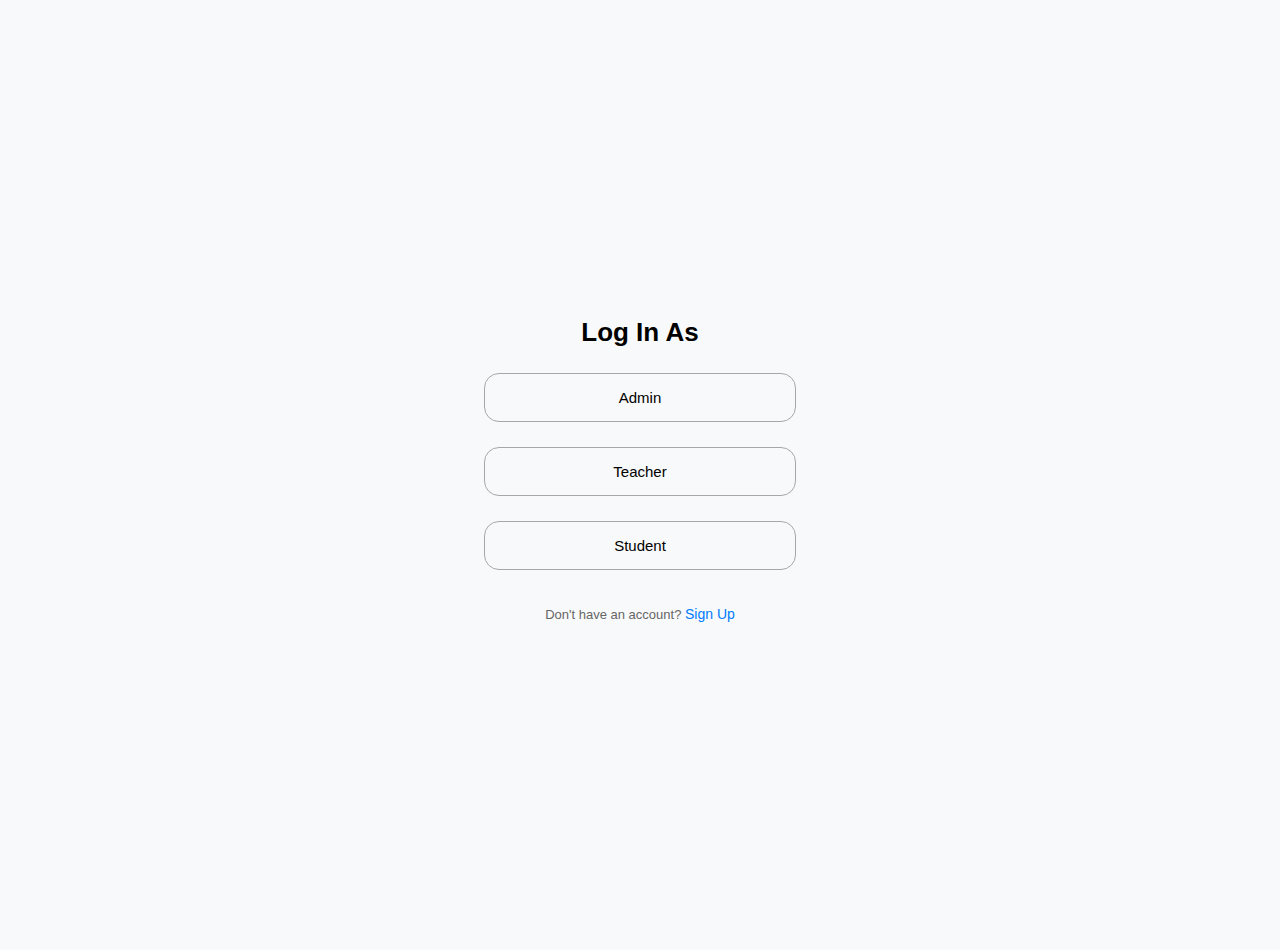
<file: Index.html>
<!DOCTYPE html>
<html lang="en">
<head>
    <meta charset="UTF-8">
    <meta name="viewport" content="width=device-width, initial-scale=1.0">
    <title>Scholar Desk - Login</title>
    <link rel="stylesheet" href="CSS/LoginAs.css">

</head>
<body>
    <div class="Container"> 
        <h2> Log In As </h2>
        <div class="buttons">
            <a href="LoginAsAdmin.html"> <button class="btn"> Admin </button></a>
            <a href="LoginAsTeacher.html"> <button class="btn"> Teacher </button></a>
            <a href="LoginAsStudent.html"> <button class="btn"> Student </button></a>
        </div>
       <p class="terms"> Don't have an account? <a href="SignUpAs.html"> Sign Up </a></p>
    </div>

    <script src="JS/function.js"></script>

</body>
</html>
</file>
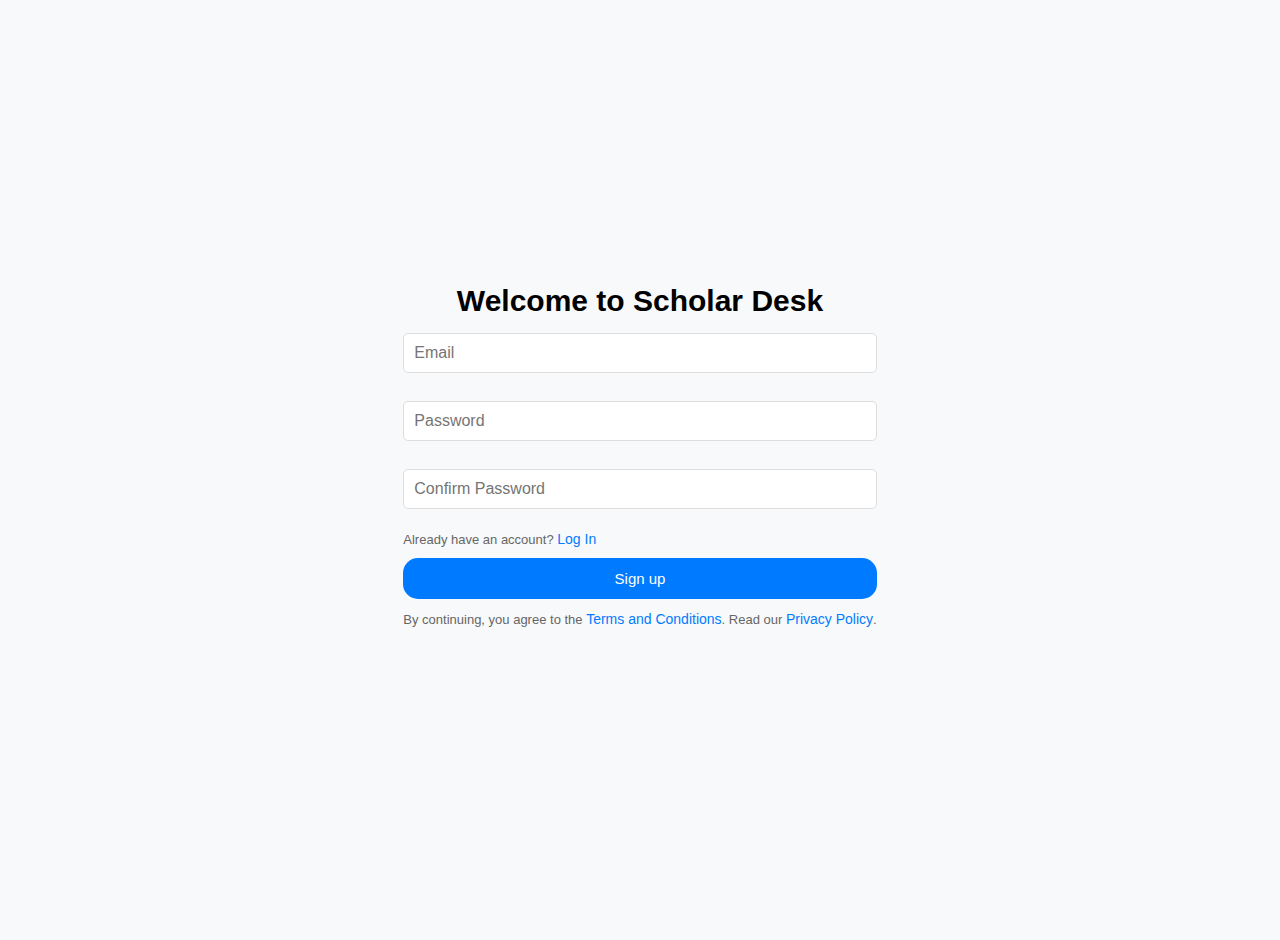
<file: AdminSignUp.html>
<!DOCTYPE html>
<html lang="en">
<head>
    <meta charset="UTF-8">
    <meta name="viewport" content="width=device-width, initial-scale=1.0">
    <title>Scholar Desk - Sign up</title>
    <link rel="stylesheet" href="CSS/SignpUp.css">

</head>
<body>
    <div class="Container"> 
        <h2> Welcome to Scholar Desk </h2>
        
        <form id="SignUp-form" method="post" action="./AdminRegisterAccount.php">
            <input type="email" id="email" name="email" placeholder="Email" required> <br>

            <div class="password-container">
                <input type="password" id="password" name="password" placeholder="Password" required>
                <img src="Images/hide.png" alt="Toggle Password" class="eye-icon" onclick="togglePassword()">
                <div class="password-container">
                    <input type="password" id="confirm-password" placeholder="Confirm Password" required>
                    <img src="Images/hide.png" alt="Toggle Password" class="eye-icon" onclick="togglePassword()">
                    <p id="passwordError" style="color: red; display: none;">Passwords do not match</p>
                </div>         
            </div>
            <p class="terms"> Already have an account? <a href="LoginAsAdmin.html"> Log In </a></p>
            <button type="submit"> Sign up </button> <br>
            <p class="terms"> By continuing, you agree to the <a href="#"> Terms and Conditions</a>. Read our <a href="#"> Privacy Policy</a>.</p> <br> 
        </form>
    </div>
    <script>
        let registerForm = document.getElementById('SignUp-form')
        let password = document.getElementById('password')
        let confirmPassword = document.getElementById('confirm-password')
        let passwordError = document.getElementById("passwordError")

        registerForm.addEventListener('submit', function(event) {
            if (password.value !== confirmPassword.value) {
                event.preventDefault();
                passwordError.style.display = 'block';
            } else {
                passwordError.style.display = 'none';
            }
        });
    </script>

    <script src="JS/function.js"></script>
</body>
</html>
</file>
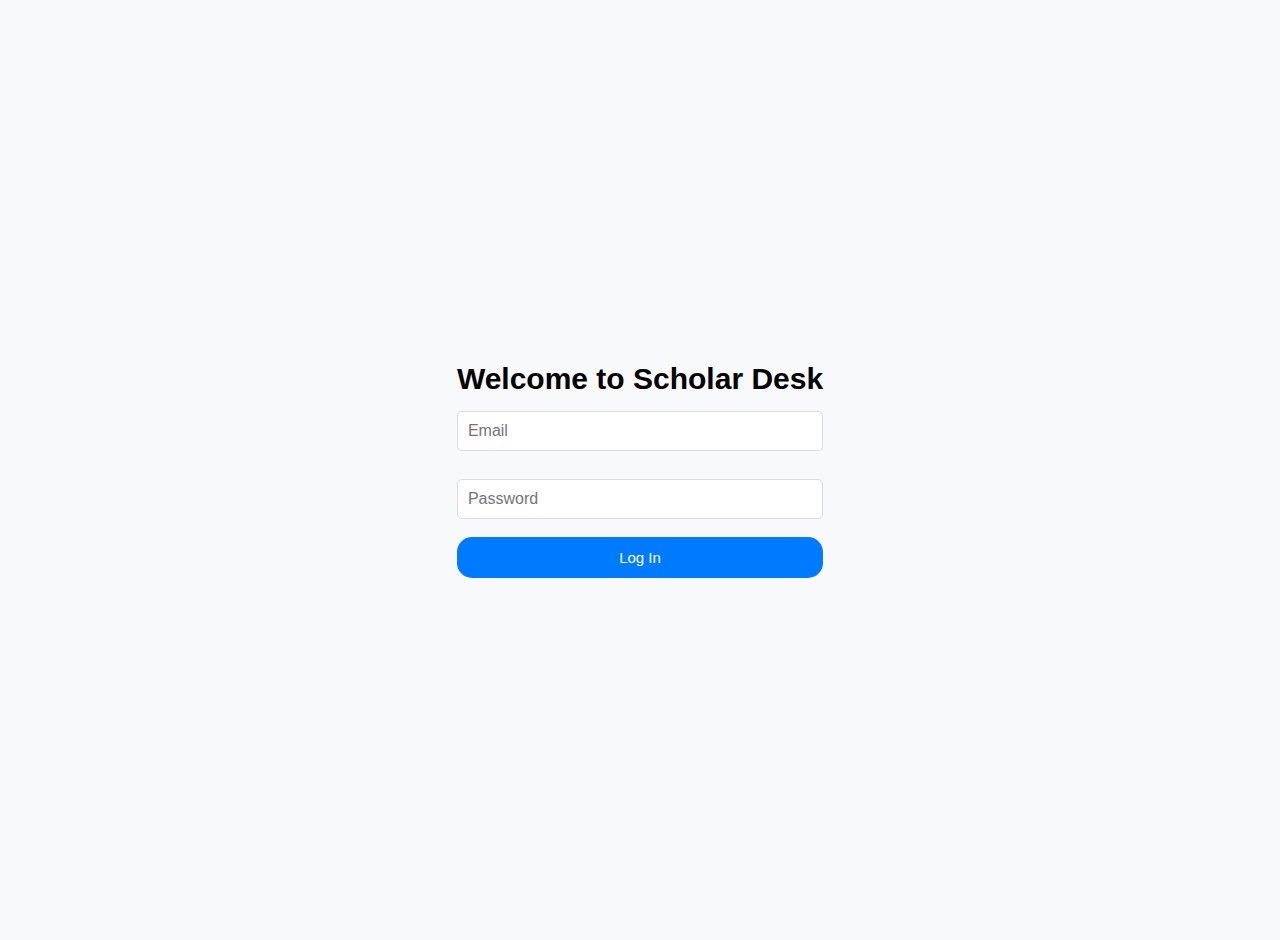
<file: LoginAsAdmin.html>
<!DOCTYPE html>
<html lang="en">
<head>
    <meta charset="UTF-8">
    <meta name="viewport" content="width=device-width, initial-scale=1.0">
    <title>Scholar Desk - Login as Admin</title>
    <link rel="stylesheet" href="CSS/SignpUp.css">

</head>
<body>
    <div class="Container"> 
        <h2> Welcome to Scholar Desk</h2>
        
        <form id="SignUp-form" method="post" action="AdminLoginAccount.php">
            <!-- email is yjesse330@gmail.com -->
            <input type="email" id="email" name="email" placeholder="Email" required> <br>

            <div class="password-container">
                <!-- password is password -->
                <input type="password" id="password" name="password" placeholder="Password" required>
                <img src="Images/hide.png" alt="Toggle Password" class="eye-icon" onclick="togglePassword()">
            </div>
            <button type="submit"> Log In </button>
        </form>

    <script src="JS/function.js"></script>
</body>
</html>
</file>
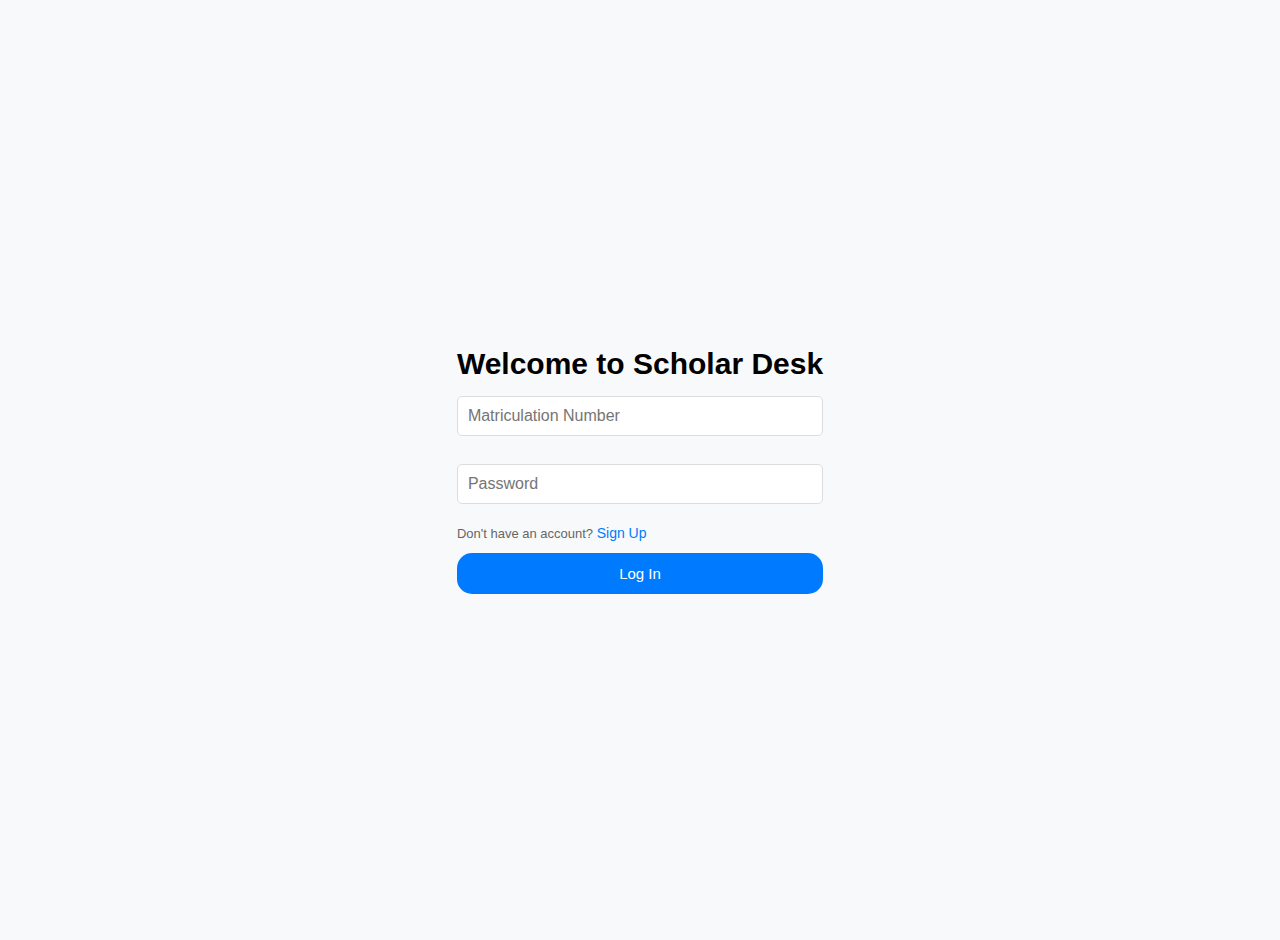
<file: LoginAsStudent.html>
<!DOCTYPE html>
<html lang="en">
<head>
    <meta charset="UTF-8">
    <meta name="viewport" content="width=device-width, initial-scale=1.0">
    <title>Scholar Desk - Login as Student</title>
    <link rel="stylesheet" href="CSS/SignpUp.css">

</head>
<body>
    <div class="Container"> 
        <h2> Welcome to Scholar Desk </h2>
        
        <form id="SignUp-form" method="post" action="StudentLoginAccount.php">
            <input type="text" id="matricNumber" name="mNumber" placeholder="Matriculation Number" required> <br>

            <div class="password-container">
                <input type="password" name="password" id="password" placeholder="Password" required>
                <img src="Images/hide.png" alt="Toggle Password" class="eye-icon" onclick="togglePassword()">
            </div>
            <p class="terms"> Don't have an account? <a href="SignUpAs.html"> Sign Up </a></p>
            <button type="submit"> Log In </button>
        </form>

    <script src="JS/function.js"></script>
</body>
</html>
</file>
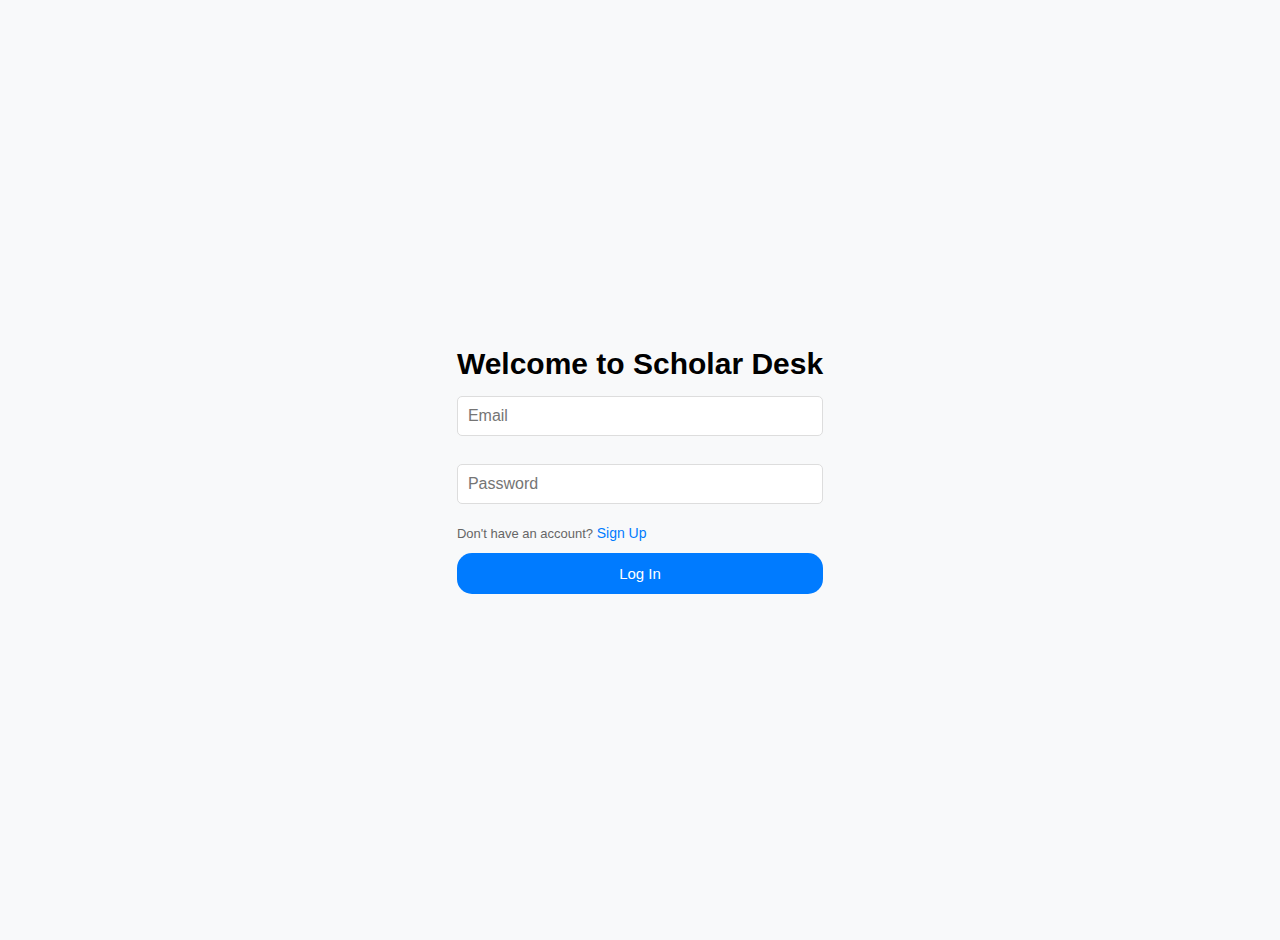
<file: LoginAsTeacher.html>
<!DOCTYPE html>
<html lang="en">
<head>
    <meta charset="UTF-8">
    <meta name="viewport" content="width=device-width, initial-scale=1.0">
    <title>Scholar Desk - Login as Teacher</title>
    <link rel="stylesheet" href="CSS/SignpUp.css">

</head>
<body>
    <div class="Container"> 
        <h2> Welcome to Scholar Desk</h2>
        
        <form id="SignUp-form" method="post" action="TeacherLoginAccount.php">
            <input type="email" id="email" name="email" placeholder="Email" required> <br>

            <div class="password-container">
                <input type="password" id="password" name="password" placeholder="Password" required>
                <img src="Images/hide.png" alt="Toggle Password" class="eye-icon" onclick="togglePassword()">
            </div>
            <p class="terms"> Don't have an account? <a href="SignUpAs.html"> Sign Up </a></p>
            <button type="submit"> Log In </button>
        </form>

    <script src="JS/function.js"></script>
</body>
</html>
</file>
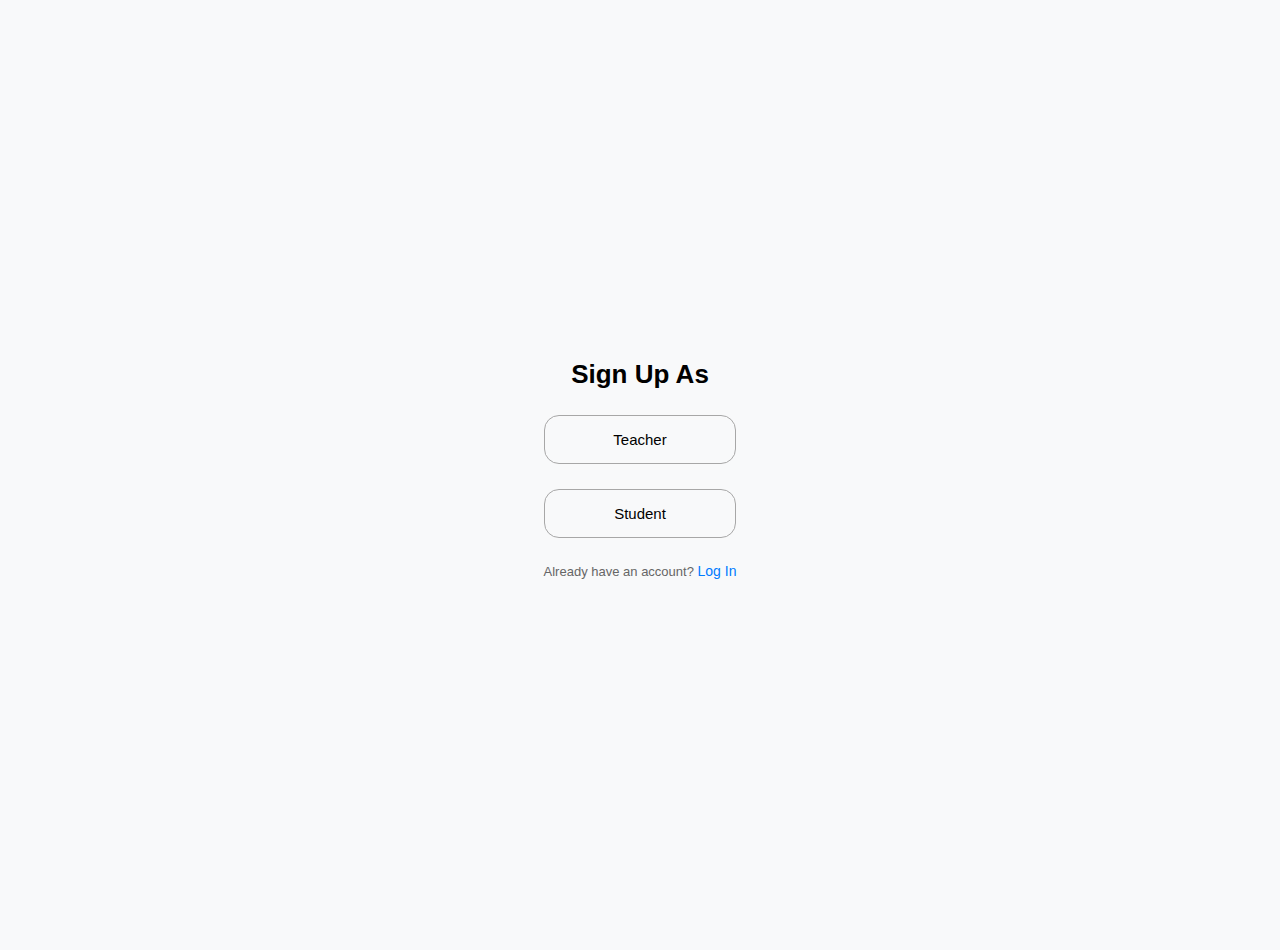
<file: SignUpAs.html>
<!DOCTYPE html>
<html lang="en">
<head>
    <meta charset="UTF-8">
    <meta name="viewport" content="width=device-width, initial-scale=1.0">
    <title>Scholar Desk - Sign up</title>
    <link rel="stylesheet" href="CSS/SignUpAs.css">

</head>
<body>
    <div class="Container"> 
        <h2> Sign Up As </h2>
        <div class="buttons">
            <!-- <div class="btn"><a href="AdminSignUp.html"> Admin </a></div> -->
            <div class="btn"><a href="TeacherSignUp.php"> Teacher </a></div>
            <div class="btn"><a href="StudentSignUp.php"> Student </a></div>
        </div>
        <p class="terms"> Already have an account? <a href="Index.html"> Log In </a></p>
    </div>

    <script src="JS/function.js"></script>

</body>
</html>
</file>
<file: CSS/LoginAs.css>
* {
    box-sizing: border-box;
    margin: 0;
    padding: 0;
}

body {
    font-family: Arial, sans-serif;
    display: flex;
    justify-content: center;
    align-items: center;
    height: 100vh;
    margin: 25px;
    background-color: #f8f9fa;
}

.logo {
    display: flex;
    align-items: center;
    gap: 0.5rem;
    justify-content: center;
}

.logo a {
    text-decoration: none;
    color: black;
    font-weight: bold;
    font-size: 2rem;
}

.notifications img {
    height: 1.5rem;
}

.container {
    width: 90%;
    max-width: 400px;
    background: white;
    padding: 20px;
    border-radius: 8px;
    box-shadow: 0 4px 10px rgba(0, 0, 0, 0.1);
    text-align: center;
    margin: 25px;
}

h2 {
    font-size: 26px;
    margin-bottom: 25px;
    text-align: center;
}

h3 {
    font-size: 18px;
    margin-bottom: 15px;
    text-align: center;
}

p {
    font-size: 16px;
    margin-bottom: 10px;
    text-align: center;
    margin-bottom: 20px;
}

.btn {
    width: 100%;
    padding: 15px 25px;
    font-size: 15px;
    color: black;
    background-color: transparent;
    border-radius: 15px;
    border: 1.5px solid rgb(167, 167, 167);
    cursor: pointer;
    margin-bottom: 25px;
    text-align: center;
}

.btn a {
    text-decoration: none;
    color: black;
}

.continue {
    width: 100%;
    padding: 12px;
    font-size: 15px;
    color: white;
    background-color: #007bff;
    border: none;
    border-radius: 15px;
    cursor: pointer;
}

.continue:hover {
    background-color: #0056b3;
}

.terms {
    font-size: 13px;
    color: #666;
    margin: 11.5px 0;
}

.terms a {
    font-size: 14px;
    color: #007bff;
    text-decoration: none;
}
</file>
<file: CSS/SignpUp.css>
* {
    box-sizing: border-box;
    margin: 0;
    padding: 0;
}

body {
    font-family: Arial, sans-serif;
    display: flex;
    justify-content: center;
    align-items: center;
    height: 100vh;
    margin: 20px;
    background-color: #f8f9fa;
}

.container {
    width: 90%;
    max-width: 400px;
    background: white;
    padding: 20px;
    border-radius: 8px;
    box-shadow: 0 4px 10px rgba(0, 0, 0, 0.1);
    text-align: center;
    margin: 25px;
}

h2 {
    font-size: 30px;
    margin-bottom: 5px;
    text-align: center;
}

.subtitle {
    font-size: 20px;
    font-weight: bold;
    color: #333;
    margin-bottom: 20px;
    text-align: center;
}

#SignUp-form {
    width: 100%;
}

input, select {
    width: 100%;
    padding: 10px;
    margin: 10px 0;
    border: 1px solid #ddd;
    border-radius: 5px;
    font-size: 16px;
    appearance: none;
}

.password-container {
    width: 100%;
    margin: 8px 0;
    border-radius: 5px;
    font-size: 16px;
    position: relative;
}

input#password {
    width: 100%;
    border: 1px solid #ddd;
    outline: none;
    font-size: 16px;
    padding-right: 40px; /* Prevent text from overlapping the icon *//
}

.eye-icon {
    width: 20px; /* Adjust size as needed */
    height: 20px;
    cursor: pointer;
    position: absolute;
    right: 15px;
    padding: 10px;
    margin-top: 8px;
}

.terms {
    font-size: 13px;
    color: #666;
    margin: 11.5px 0;
}

.terms a {
    font-size: 14px;
    color: #007bff;
    text-decoration: none;
}

button {
    width: 100%;
    padding: 12px;
    font-size: 15px;
    color: white;
    background-color: #007bff;
    border: none;
    border-radius: 15px;
    cursor: pointer;
}

button:hover {
    background-color: #0056b3;
}

@media only screen and (min-width: 768px) { 
    body {
    margin-left: 50px;
    margin-right: 50px;
    }
}
</file>
<file: CSS/SignUpAs.css>
* {
    box-sizing: border-box;
    margin: 0;
    padding: 0;
}

body {
    font-family: Arial, sans-serif;
    display: flex;
    justify-content: center;
    align-items: center;
    height: 100vh;
    margin: 25px;
    background-color: #f8f9fa;
}

.container {
    width: 90%;
    max-width: 400px;
    background: white;
    padding: 20px;
    border-radius: 8px;
    box-shadow: 0 4px 10px rgba(0, 0, 0, 0.1);
    text-align: center;
    margin: 25px;
}

h2 {
    font-size: 26px;
    margin-bottom: 25px;
    text-align: center;
}

h3 {
    font-size: 18px;
    margin-bottom: 15px;
    text-align: center;
}

p {
    font-size: 16px;
    margin-bottom: 10px;
    text-align: center;
    margin-bottom: 20px;
}

.btn {
    width: 100%;
    padding: 15px 25px;
    font-size: 15px;
    color: black;
    background-color: transparent;
    border-radius: 15px;
    border: 1.5px solid rgb(167, 167, 167);
    cursor: pointer;
    margin-bottom: 25px;
    text-align: center;
}

.btn a {
    text-decoration: none;
    color: black;
}

.continue {
    width: 100%;
    padding: 12px;
    font-size: 15px;
    color: white;
    background-color: #007bff;
    border: none;
    border-radius: 15px;
    cursor: pointer;
}

.continue:hover {
    background-color: #0056b3;
}

.terms {
    font-size: 13px;
    color: #666;
    margin: 11.5px 0;
}

.terms a {
    font-size: 14px;
    color: #007bff;
    text-decoration: none;
}
</file>
